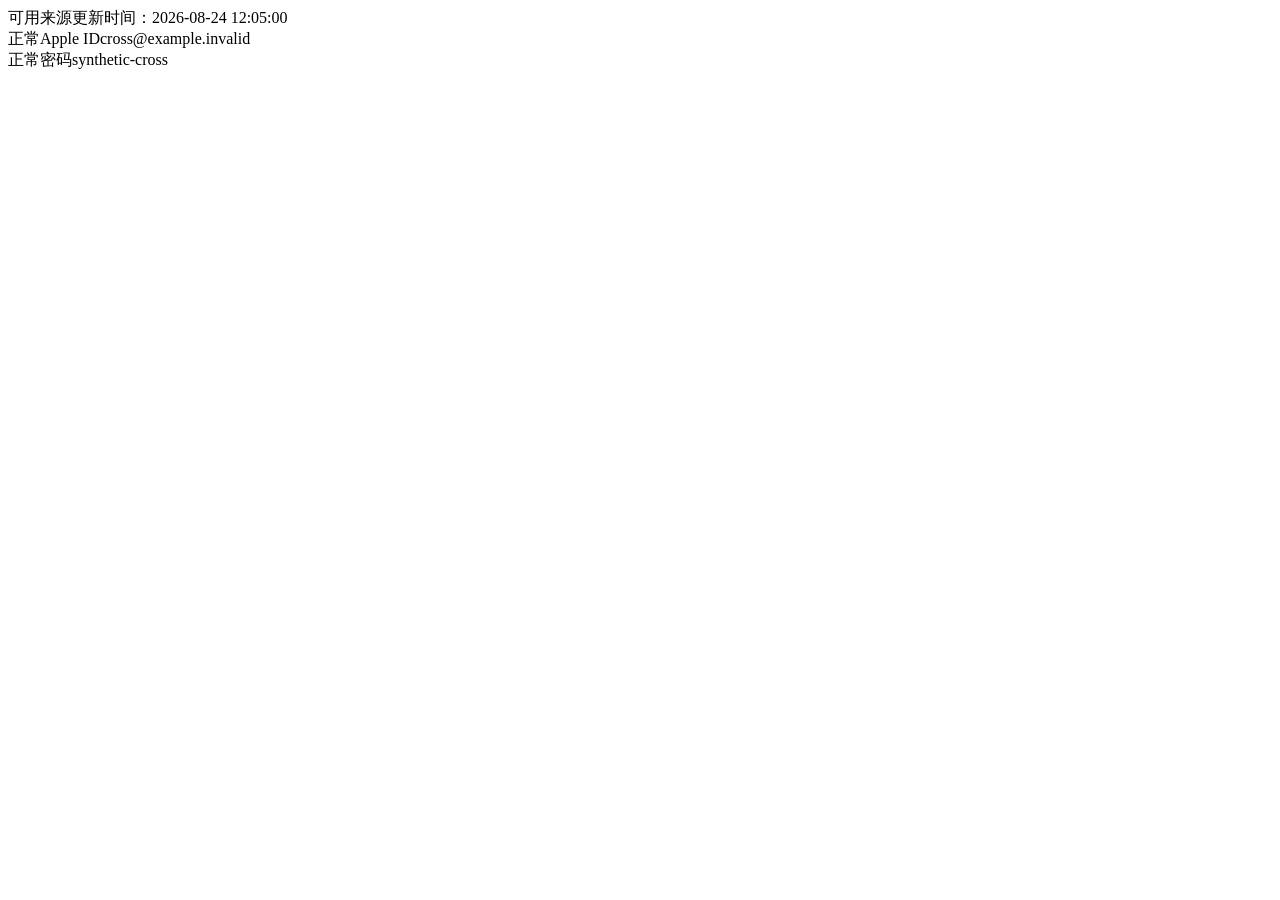
<file: tests/fixtures/reserve_source/cross_card.html>
<!doctype html><html><body><section data-sky-knowledge-shared-accounts><div data-sky-shared-account-group><span>可用</span><span>来源更新时间：2026-08-24 12:05:00</span><article class="sky-shared-account-item"><span class="sky-shared-account-status is-ready">正常</span><label>Apple ID</label><span data-sky-shared-account-value>cross@example.invalid</span></article><article class="sky-shared-account-item"><span class="sky-shared-account-status is-ready">正常</span><label>密码</label><span data-sky-shared-account-value>synthetic-cross</span></article></div></section></body></html>
</file>
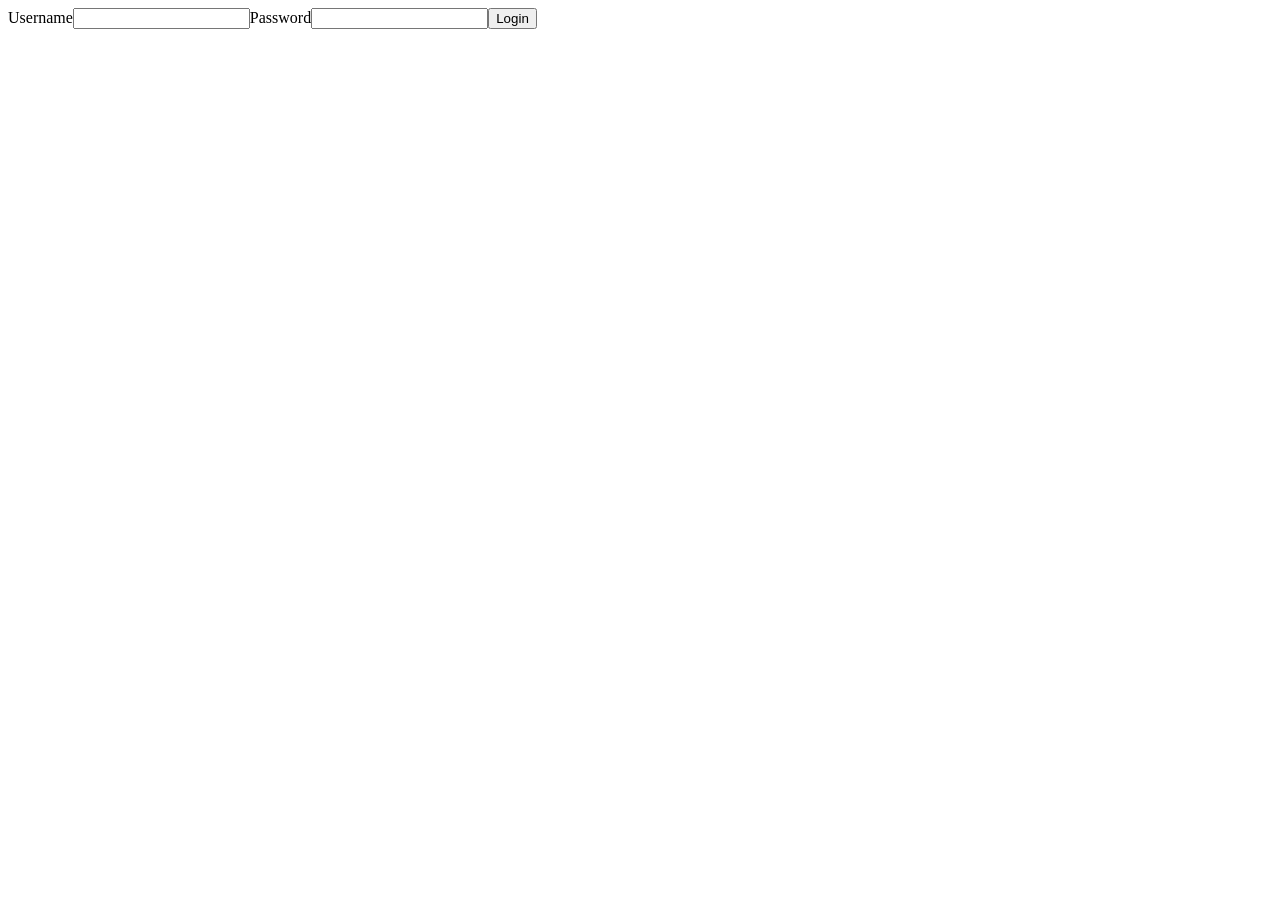
<file: tests/fixtures/reserve_source/login.html>
<!doctype html><html><head><title>Sign in</title></head><body><form><label>Username<input name="username"></label><label>Password<input type="password" name="password"></label><button>Login</button></form></body></html>
</file>
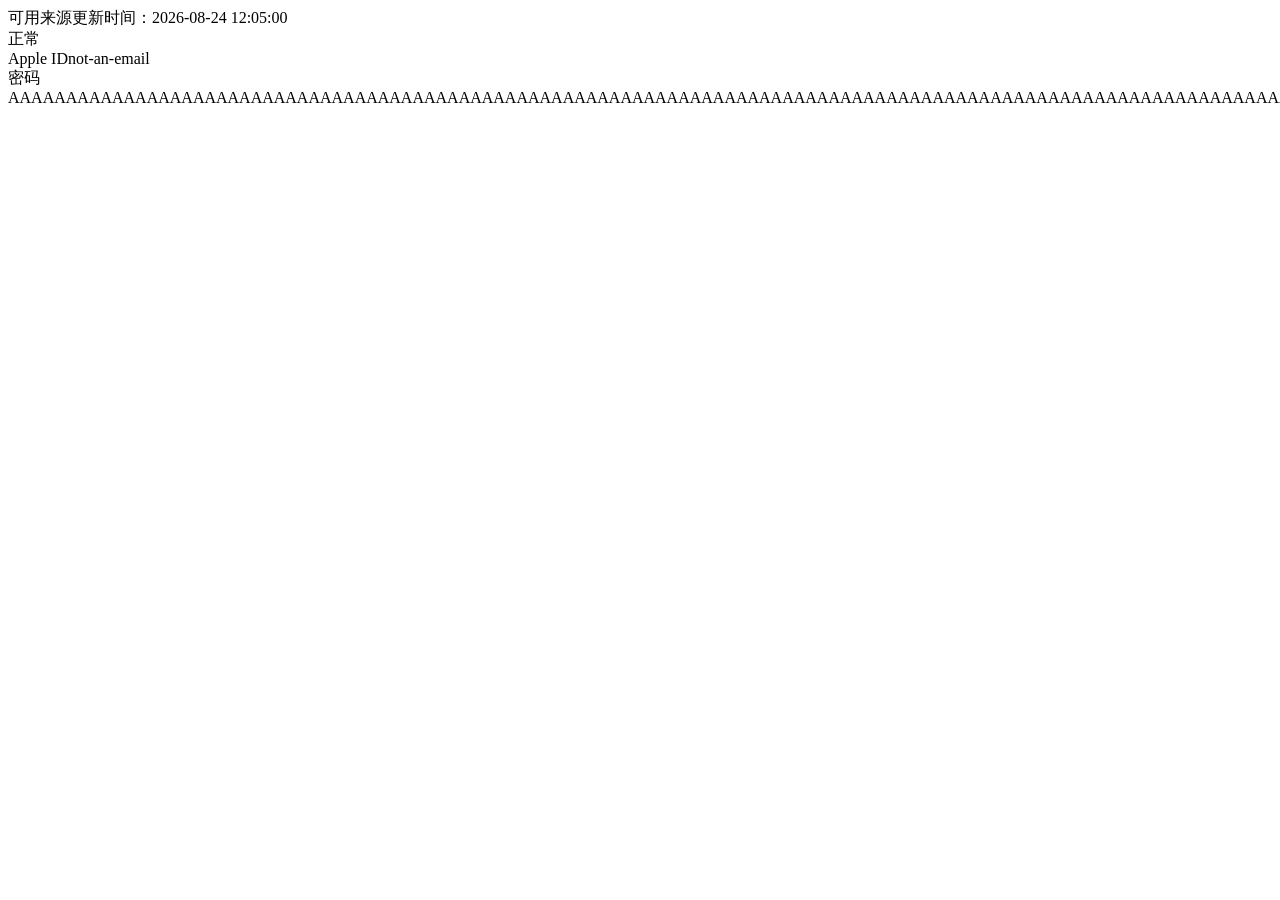
<file: tests/fixtures/reserve_source/malicious.html>
<!doctype html><html><body><section data-sky-knowledge-shared-accounts><div data-sky-shared-account-group><span>可用</span><span>来源更新时间：2026-08-24 12:05:00</span><article class="sky-shared-account-item"><span class="sky-shared-account-status is-ready">正常</span><div><label>Apple ID</label><span data-sky-shared-account-value>not-an-email<script>alert(1)</script></span></div><div><label>密码</label><span data-sky-shared-account-value>[base64]</span></div></article></div></section></body></html>
</file>
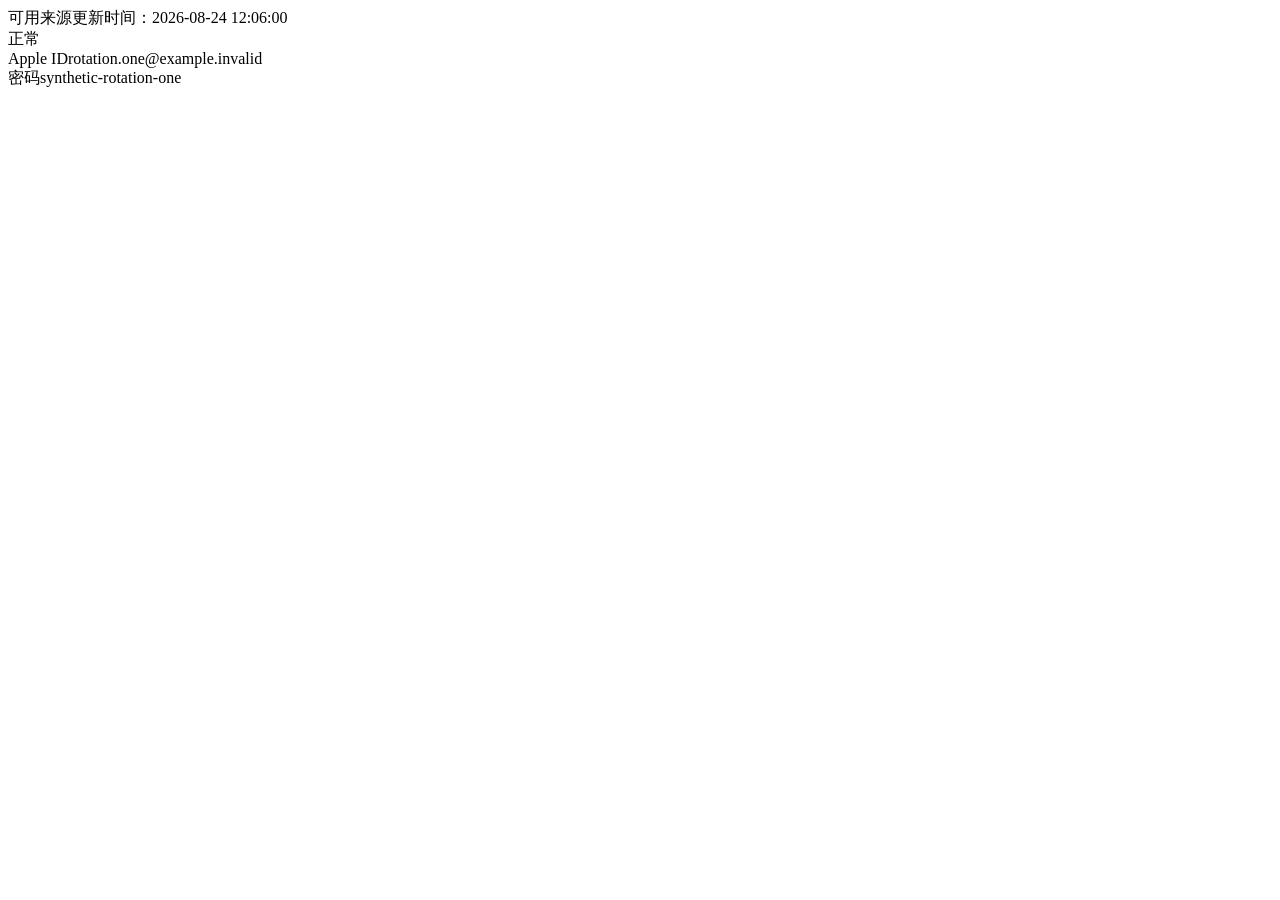
<file: tests/fixtures/reserve_source/sample_one.html>
<!doctype html><html><body><section data-sky-knowledge-shared-accounts><div data-sky-shared-account-group><span>可用</span><span>来源更新时间：2026-08-24 12:06:00</span><article class="sky-shared-account-item"><span class="sky-shared-account-status is-ready">正常</span><div><label>Apple ID</label><span data-sky-shared-account-value>rotation.one@example.invalid</span></div><div><label>密码</label><span data-sky-shared-account-value>synthetic-rotation-one</span></div></article></div></section></body></html>
</file>
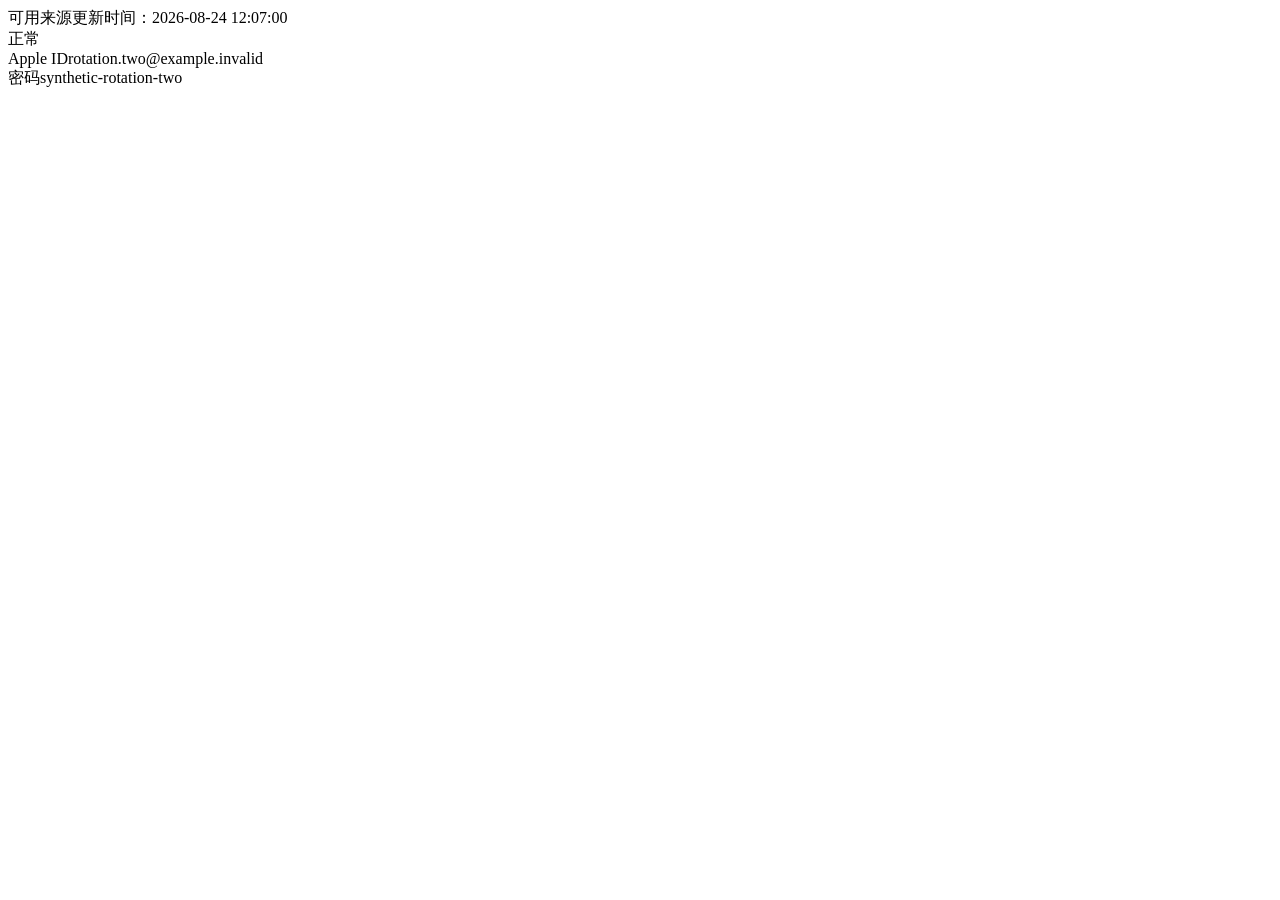
<file: tests/fixtures/reserve_source/sample_two.html>
<!doctype html><html><body><section data-sky-knowledge-shared-accounts><div data-sky-shared-account-group><span>可用</span><span>来源更新时间：2026-08-24 12:07:00</span><article class="sky-shared-account-item"><span class="sky-shared-account-status is-ready">正常</span><div><label>Apple ID</label><span data-sky-shared-account-value>rotation.two@example.invalid</span></div><div><label>密码</label><span data-sky-shared-account-value>synthetic-rotation-two</span></div></article></div></section></body></html>
</file>
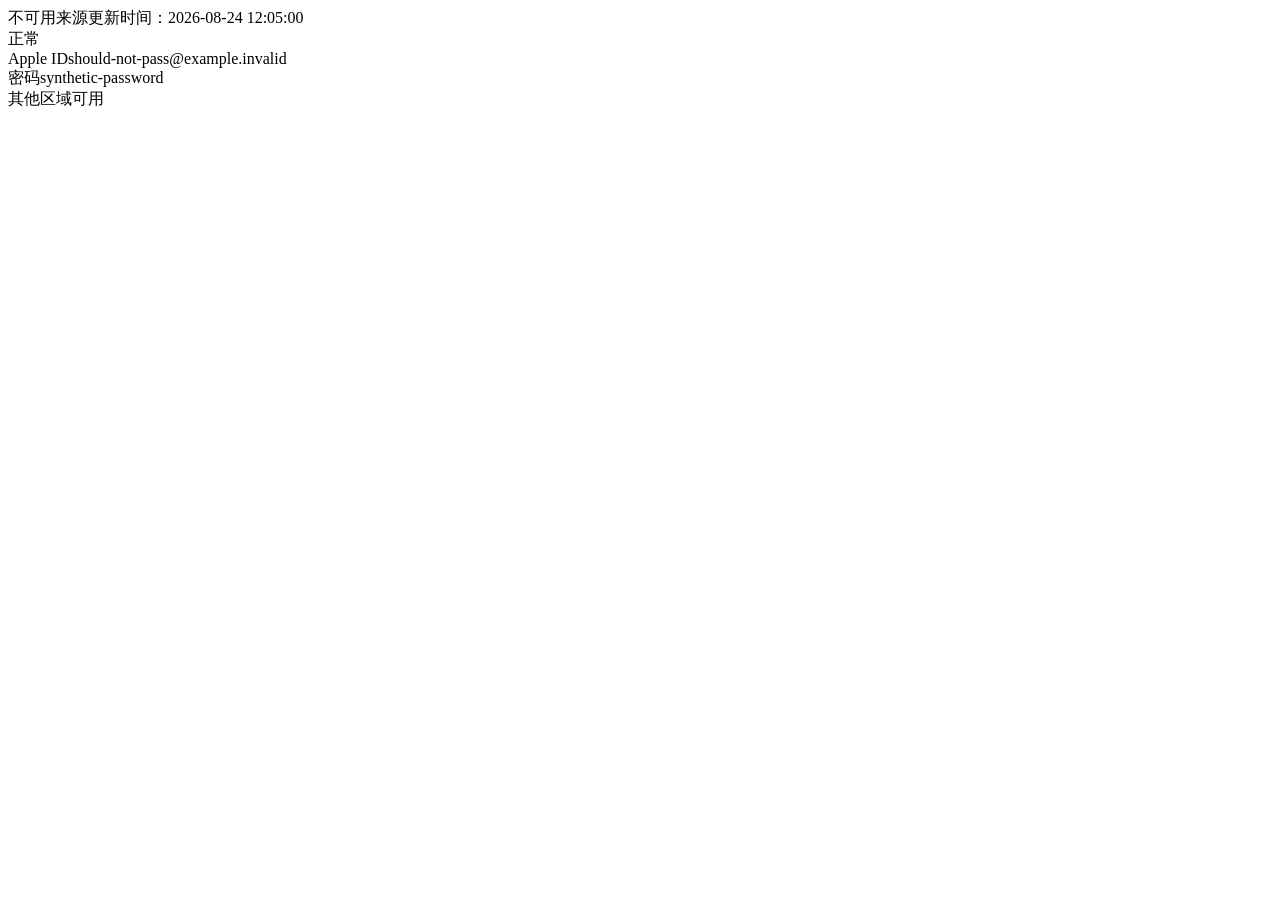
<file: tests/fixtures/reserve_source/unavailable.html>
<!doctype html><html><body><section data-sky-knowledge-shared-accounts>
<div data-sky-shared-account-group><header><span class="group-status">不可用</span><span>来源更新时间：2026-08-24 12:05:00</span></header>
<article class="sky-shared-account-item"><span class="sky-shared-account-status is-ready">正常</span><div><label>Apple ID</label><span data-sky-shared-account-value>should-not-pass@example.invalid</span></div><div><label>密码</label><span data-sky-shared-account-value>synthetic-password</span></div><span>其他区域可用</span></article></div>
</section></body></html>
</file>
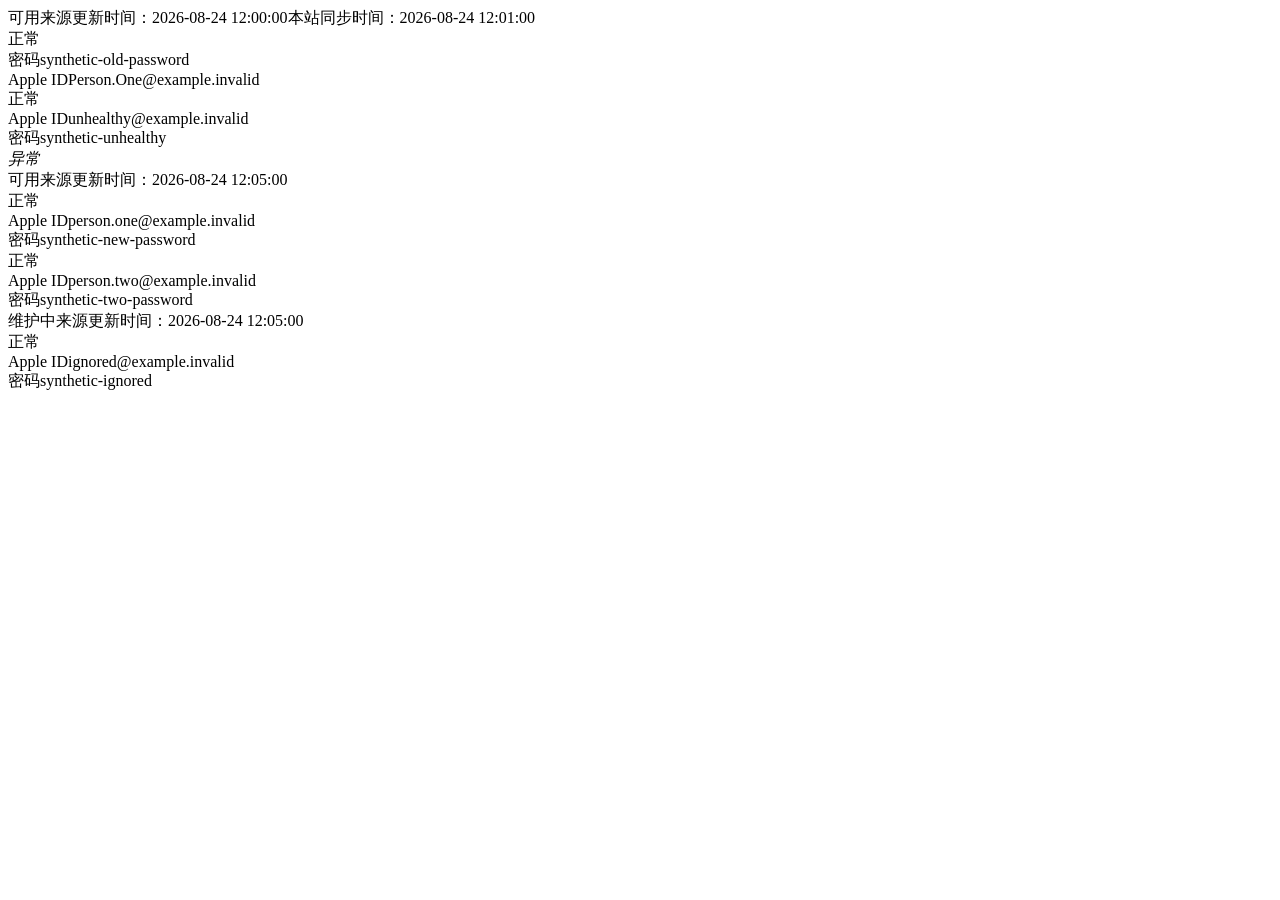
<file: tests/fixtures/reserve_source/valid.html>
<!doctype html><html><head><title>Shared Accounts</title></head><body>
<section data-sky-knowledge-shared-accounts>
  <div data-sky-shared-account-group><header><span class="group-status">可用</span><span>来源更新时间：2026-08-24 12:00:00</span><span>本站同步时间：2026-08-24 12:01:00</span></header>
    <article class="sky-shared-account-item"><span class="sky-shared-account-status is-ready">正常</span><div><label>密码</label><span data-sky-shared-account-value>synthetic-old-password</span></div><div><label>Apple ID</label><span data-sky-shared-account-value>Person.One@example.invalid</span></div></article>
    <article class="sky-shared-account-item"><span class="sky-shared-account-status is-ready">正常</span><div><label>Apple ID</label><span data-sky-shared-account-value>unhealthy@example.invalid</span></div><div><label>密码</label><span data-sky-shared-account-value>synthetic-unhealthy</span></div><em>异常</em></article>
  </div>
  <div data-sky-shared-account-group><header><span class="group-status">可用</span><span>来源更新时间：2026-08-24 12:05:00</span></header>
    <article class="sky-shared-account-item"><span class="sky-shared-account-status is-ready">正常</span><div><label>Apple ID</label><span data-sky-shared-account-value>person.one@example.invalid</span></div><div><label>密码</label><span data-sky-shared-account-value>synthetic-new-password</span></div></article>
    <article class="sky-shared-account-item"><span class="sky-shared-account-status is-ready">正常</span><div><label>Apple ID</label><span data-sky-shared-account-value>person.two@example.invalid</span></div><div><label>密码</label><span data-sky-shared-account-value>synthetic-two-password</span></div></article>
  </div>
  <div data-sky-shared-account-group><header><span class="group-status">维护中</span><span>来源更新时间：2026-08-24 12:05:00</span></header><article class="sky-shared-account-item"><span class="sky-shared-account-status is-ready">正常</span><div><label>Apple ID</label><span data-sky-shared-account-value>ignored@example.invalid</span></div><div><label>密码</label><span data-sky-shared-account-value>synthetic-ignored</span></div></article></div>
</section></body></html>
</file>
